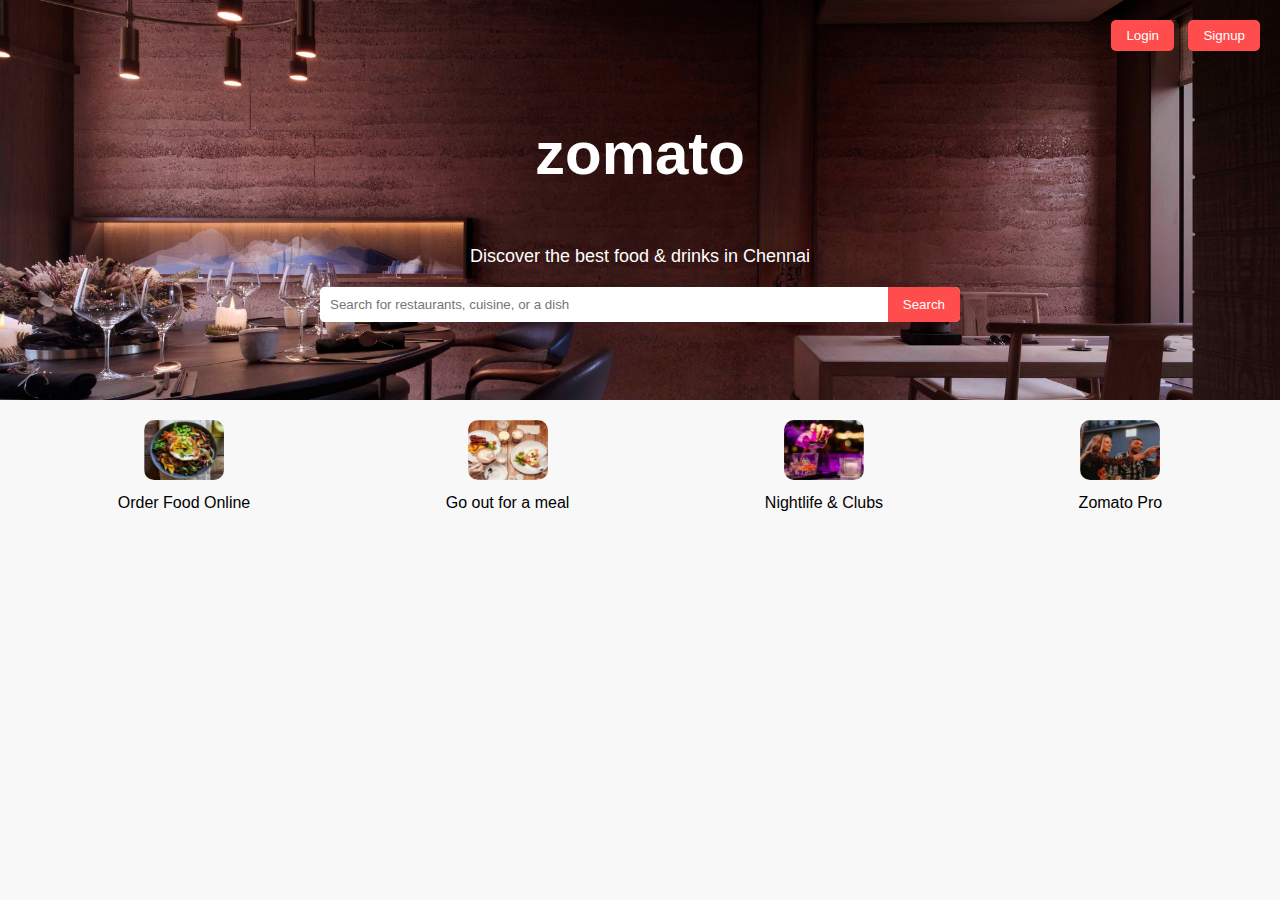
<file: Assignment 9/ZOMATO/index.html>
<!DOCTYPE html>
<html lang="en">
<head>
    <meta charset="UTF-8">
    <meta name="viewport" content="width=device-width, initial-scale=1.0">
    <title>Food Delivery System</title>
    <link rel="stylesheet" href="styles.css">
</head>
<body>
    <header>
        <div class="hero">
            <h1>zomato</h1>
            <p>Discover the best food & drinks in Chennai</p>
            <div class="search-bar">
                <input type="text" placeholder="Search for restaurants, cuisine, or a dish">
                <button>Search</button>
            </div>
            <div class="auth-buttons">
                <button class="login">Login</button>
                <button class="signup">Signup</button>
            </div>
        </div>
    </header>

    <section class="categories">
        <div class="category">
            <img src="order-food.jpg" alt="Order Food Online">
            <p>Order Food Online</p>
        </div>
        <div class="category">
            <img src="dine-out.jpg" alt="Go out for a meal">
            <p>Go out for a meal</p>
        </div>
        <div class="category">
            <img src="nightlife.jpg" alt="Nightlife & Clubs">
            <p>Nightlife & Clubs</p>
        </div>
        <div class="category">
            <img src="zomato-pro.jpg" alt="Zomato Pro">
            <p>Zomato Pro</p>
        </div>
    </section>
</body>
</html>
</file>
<file: Assignment 9/ZOMATO/styles.css>
body {
    font-family: Arial, sans-serif;
    margin: 0;
    padding: 0;
    background-color: #f8f8f8;
}

.hero {
    background: url('food-background.jpg') no-repeat center center/cover;
    height: 400px;
    display: flex;
    flex-direction: column;
    align-items: center;
    justify-content: center;
    text-align: center;
    color: white;
    position: relative;
}


.hero h1 {
    font-size: 60px;
    font-weight: bold;
}

.hero p {
    font-size: 18px;
    margin-bottom: 20px;
}

.search-bar {
    display: flex;
    background: white;
    border-radius: 5px;
    overflow: hidden;
    width: 50%;
}

.search-bar input {
    flex: 1;
    padding: 10px;
    border: none;
    outline: none;
}

.search-bar button {
    background: #ff4d4d;
    color: white;
    border: none;
    padding: 10px 15px;
    cursor: pointer;
}

.auth-buttons {
    position: absolute;
    top: 20px;
    right: 20px;
}

.auth-buttons button {
    background: #ff4d4d;
    color: white;
    border: none;
    padding: 8px 15px;
    margin-left: 10px;
    cursor: pointer;
    border-radius: 5px;
}

.categories {
    display: flex;
    justify-content: space-around;
    padding: 20px;
}

.category {
    text-align: center;
}

.category img {
    width: 80px;
    height: 60px;
    border-radius: 10px;
}


.category p {
    font-size: 16px;
    margin-top: 10px;
}
</file>
